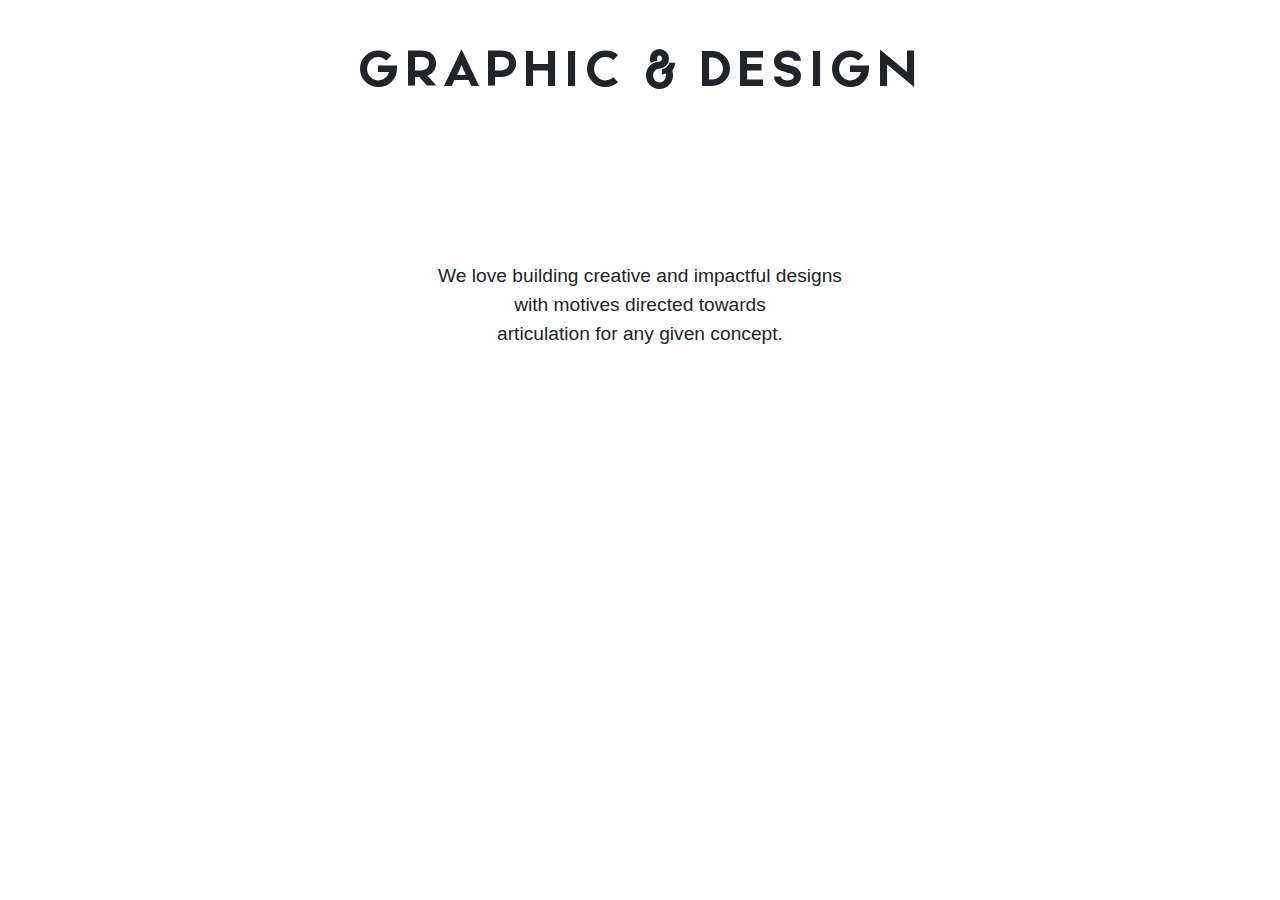
<file: graphic.html>
<html lang="en">

<head>
    <meta charset="UTF-8">
    <meta name="viewport" content="width=device-width, initial-scale=1.0">
    <meta http-equiv="X-UA-Compatible" content="ie=edge">
    <title>CookieDudes</title>
    <link rel="icon" type="image/png" href="./resources/Logo.png" />
    <link rel="stylesheet" href="https://stackpath.bootstrapcdn.com/bootstrap/4.4.1/css/bootstrap.min.css">
    <link rel="stylesheet" href="https://use.fontawesome.com/releases/v5.7.2/css/all.css" integrity="sha384-fnmOCqbTlWIlj8LyTjo7mOUStjsKC4pOpQbqyi7RrhN7udi9RwhKkMHpvLbHG9Sr" crossorigin="anonymous">
    <link rel="stylesheet" href="./index.css">
</head>

<body>
    <a href="./index.html?v=1">
        <div id="backButton">
            <i class="fas fa-chevron-left"></i>
        </div>
    </a>
    <h1 class="text-center">GRAPHIC & DESIGN</h1>
    <div class="container text-center">
        <div class="spacer">

        </div>
        <p class="parajoin">We love building creative and impactful designs <br> with motives directed towards <br> articulation for any given concept.</p>
    </div>
    </div>
</body>

</html>
</file>
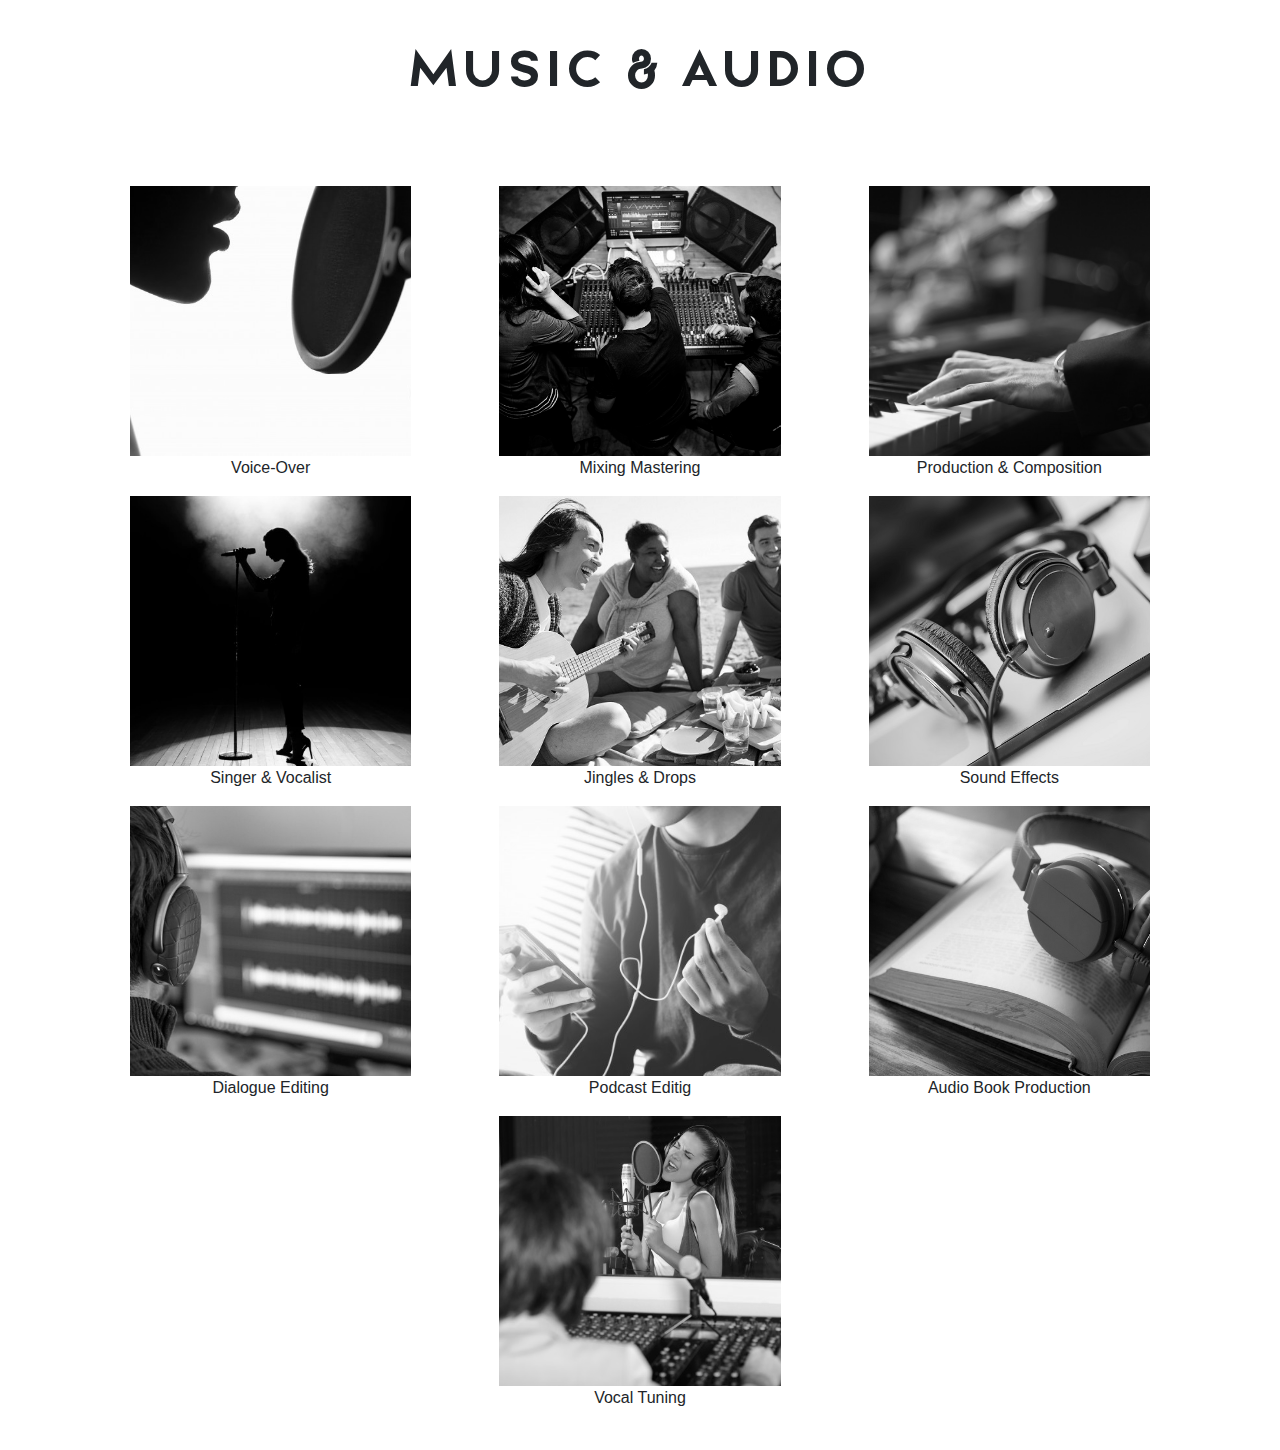
<file: music.html>
<html lang="en">

<head>
    <meta charset="UTF-8">
    <meta name="viewport" content="width=device-width, initial-scale=1.0">
    <meta http-equiv="X-UA-Compatible" content="ie=edge">
    <title>CookieDudes</title>
    <link rel="icon" type="image/png" href="./resources/Logo.png" />
    <link rel="stylesheet" href="https://stackpath.bootstrapcdn.com/bootstrap/4.4.1/css/bootstrap.min.css">
    <link rel="stylesheet" href="https://use.fontawesome.com/releases/v5.7.2/css/all.css" integrity="sha384-fnmOCqbTlWIlj8LyTjo7mOUStjsKC4pOpQbqyi7RrhN7udi9RwhKkMHpvLbHG9Sr" crossorigin="anonymous">
    <link rel="stylesheet" href="./index.css">
</head>

<body>
    <a href="./index.html?v=1">
        <div id="backButton">
            <i class="fas fa-chevron-left"></i>
        </div>
    </a>
    <h1 class="text-center">MUSIC & AUDIO</h1>
    <div class="container text-center">
        <div class="spacer">

        </div>
        <div class="row py-4 px-3" id="Things">
            <div class="col-sm-4">
                <img src="./resources/audio/Voice Over.jpg" alt="">
                <p>Voice-Over</p>
            </div>
            <div class="col-sm-4">
                <img src="./resources/audio/Mixing.jpg" alt="">
                <p>Mixing Mastering</p>
            </div>
            <div class="col-sm-4">
                <img src="./resources/audio/production.jpg" alt="">
                <p>Production & Composition</p>
            </div>
            <div class="col-sm-4">
                <img src="./resources/audio/Singer.jpg" alt="">
                <p>Singer & Vocalist</p>
            </div>
            <div class="col-sm-4">
                <img src="./resources/audio/Jingles.jpg" alt="">
                <p>Jingles & Drops</p>
            </div>
            <div class="col-sm-4">
                <img src="./resources/audio/SoundEffects.jpg" alt="">
                <p>Sound Effects</p>
            </div>
            <div class="col-sm-4">
                <img src="./resources/audio/Dialogue Editing.jpg" alt="">
                <p>Dialogue Editing</p>
            </div>
            <div class="col-sm-4">
                <img src="./resources/audio/Podcast.jpg" alt="">
                <p>Podcast Editig</p>
            </div>
            <div class="col-sm-4">
                <img src="./resources/audio/AudioBook.jpg" alt="">
                <p>Audio Book Production</p>
            </div>
            <div class="col-sm-4">

            </div>
            <div class="col-sm-4">
                <img src="./resources/audio/Vocal Tuning.jpg" alt="">
                <p>Vocal Tuning</p>
            </div>
            <div class="col-sm-4">

            </div>
        </div>
    </div>
</body>

</html>
</file>
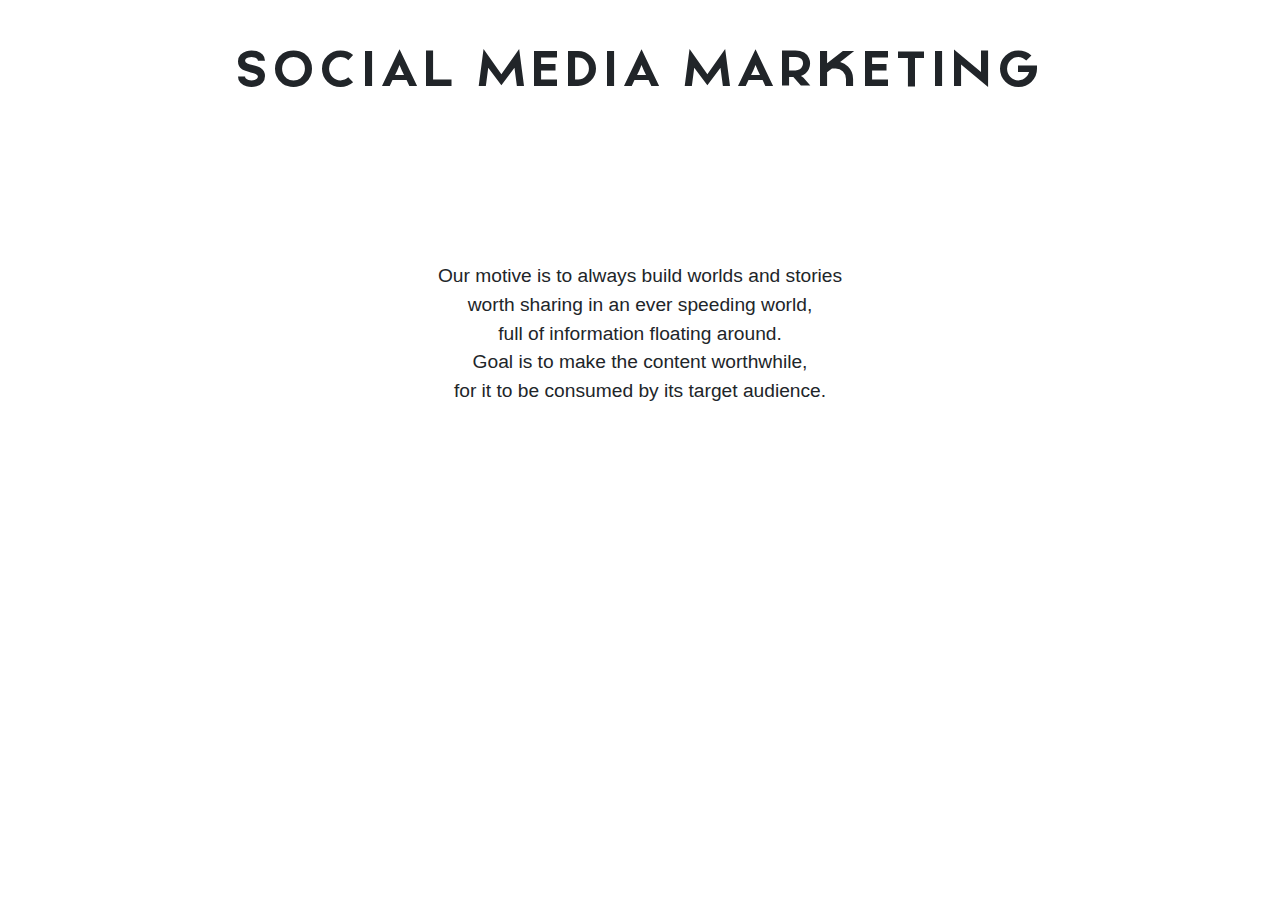
<file: social.html>
<html lang="en">

<head>
    <meta charset="UTF-8">
    <meta name="viewport" content="width=device-width, initial-scale=1.0">
    <meta http-equiv="X-UA-Compatible" content="ie=edge">
    <title>CookieDudes</title>
    <link rel="icon" type="image/png" href="./resources/Logo.png" />
    <link rel="stylesheet" href="https://stackpath.bootstrapcdn.com/bootstrap/4.4.1/css/bootstrap.min.css">
    <link rel="stylesheet" href="https://use.fontawesome.com/releases/v5.7.2/css/all.css" integrity="sha384-fnmOCqbTlWIlj8LyTjo7mOUStjsKC4pOpQbqyi7RrhN7udi9RwhKkMHpvLbHG9Sr" crossorigin="anonymous">
    <link rel="stylesheet" href="./index.css">
</head>

<body>
    <a href="./index.html?v=1">
        <div id="backButton">
            <i class="fas fa-chevron-left"></i>
        </div>
    </a>
    <h1 class="text-center">SOCIAL MEDIA MARKETING</h1>
    <div class="container text-center">
        <div class="spacer">

        </div>
        <p class="parajoin">Our motive is to always build worlds and stories <br> worth sharing in an ever speeding world, <br> full of information floating around. <br> Goal is to make the content worthwhile, <br> for it to be consumed by its target audience.</p>
    </div>
    </div>
</body>

</html>
</file>
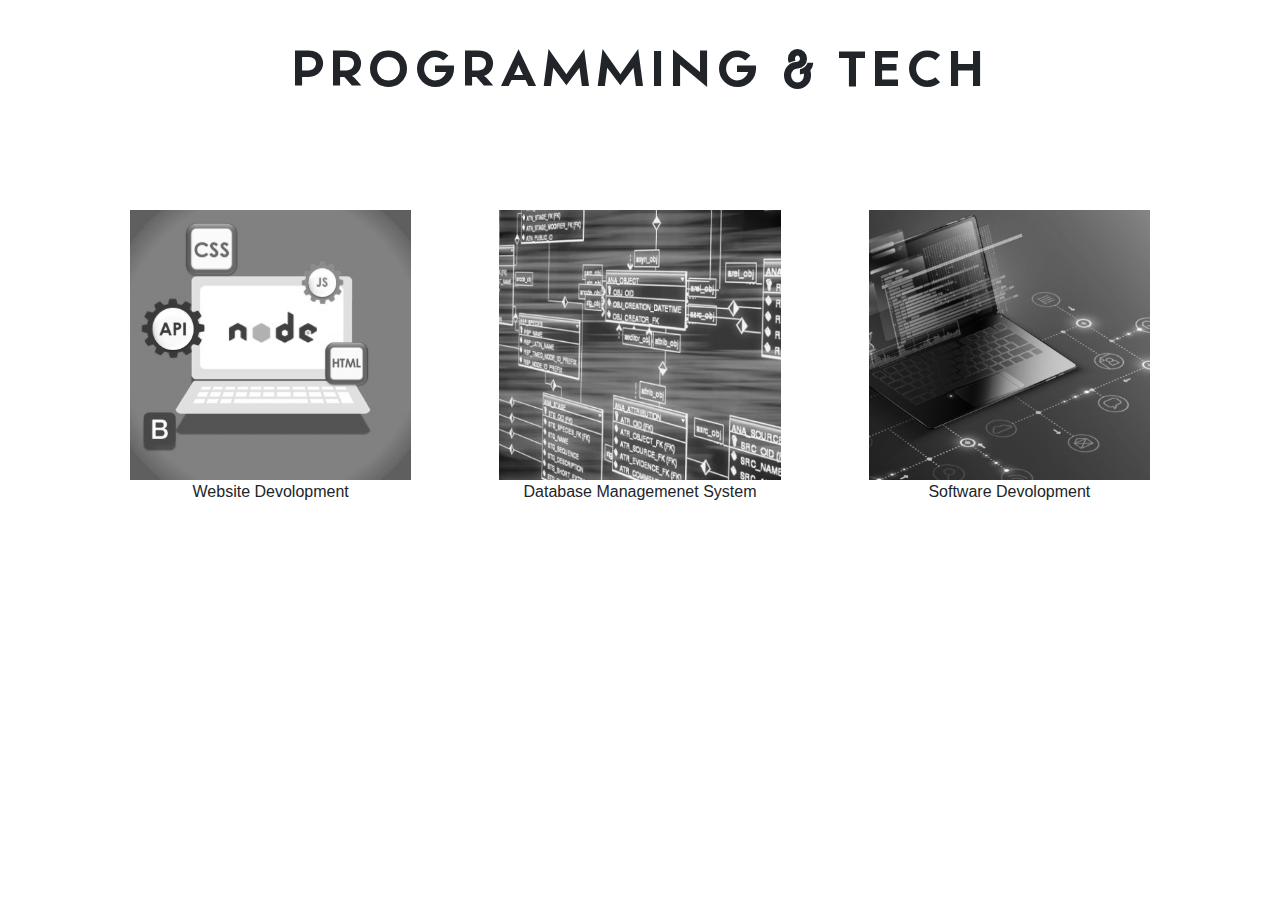
<file: tech.html>
<html lang="en">

<head>
    <meta charset="UTF-8">
    <meta name="viewport" content="width=device-width, initial-scale=1.0">
    <meta http-equiv="X-UA-Compatible" content="ie=edge">
    <title>CookieDudes</title>
    <link rel="icon" type="image/png" href="./resources/Logo.png" />
    <link rel="stylesheet" href="https://stackpath.bootstrapcdn.com/bootstrap/4.4.1/css/bootstrap.min.css">
    <link rel="stylesheet" href="https://use.fontawesome.com/releases/v5.7.2/css/all.css" integrity="sha384-fnmOCqbTlWIlj8LyTjo7mOUStjsKC4pOpQbqyi7RrhN7udi9RwhKkMHpvLbHG9Sr" crossorigin="anonymous">
    <link rel="stylesheet" href="./index.css">
</head>

<body>
    <a href="./index.html?v=1">
        <div id="backButton">
            <i class="fas fa-chevron-left"></i>
        </div>
    </a>
    <h1 class="text-center">PROGRAMMING & <br class="d-block d-lg-none"> TECH</h1>
    <div class="container text-center">
        <div class="spacer">

        </div>
        <div class="row py-5 px-3" id="Things">
            <div class="col-sm-4">
                <img src="./resources/tech/web.jpg" alt="">
                <p>Website Devolopment</p>
            </div>
            <div class="col-sm-4">
                <img src="./resources/tech/database.jpeg" alt="">
                <p>Database Managemenet System</p>
            </div>
            <div class="col-sm-4">
                <img src="./resources/tech/software.jpg" alt="">
                <p>Software Devolopment</p>
            </div>
        </div>
    </div>
</body>

</html>
</file>
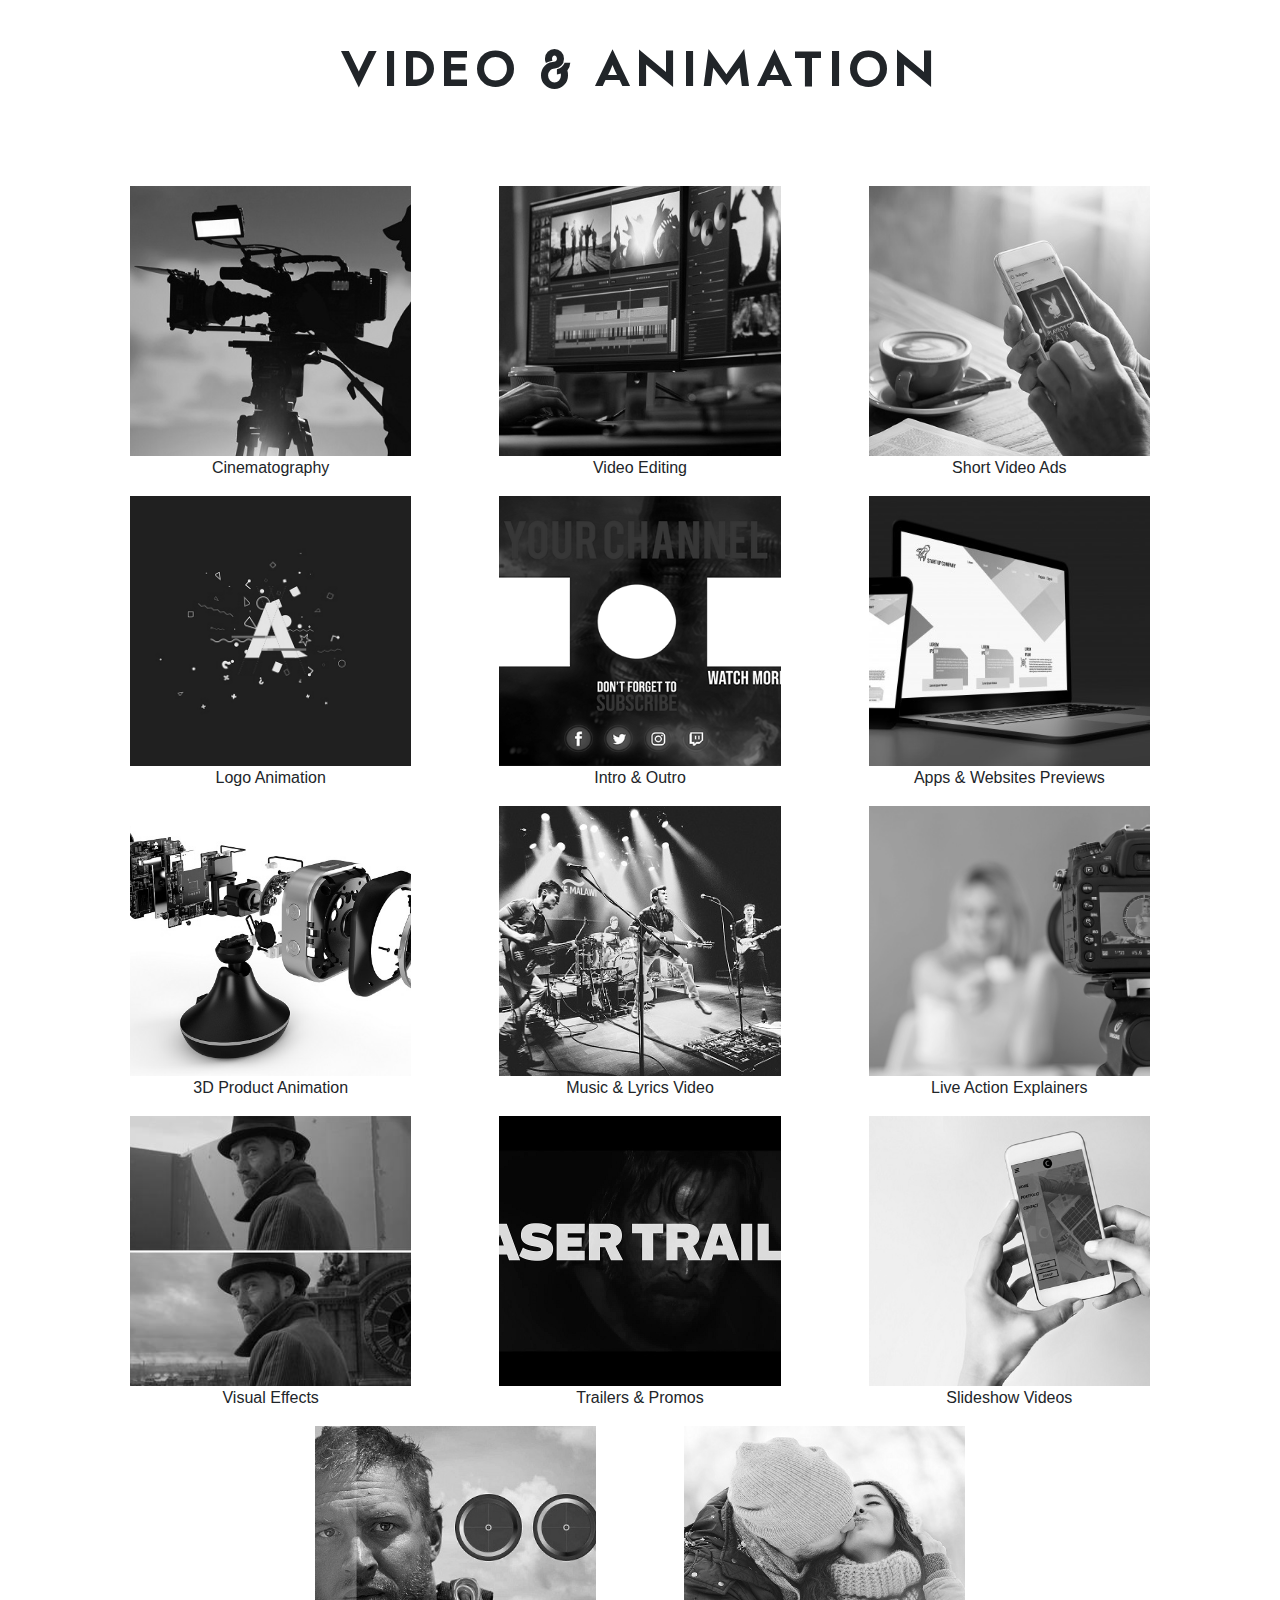
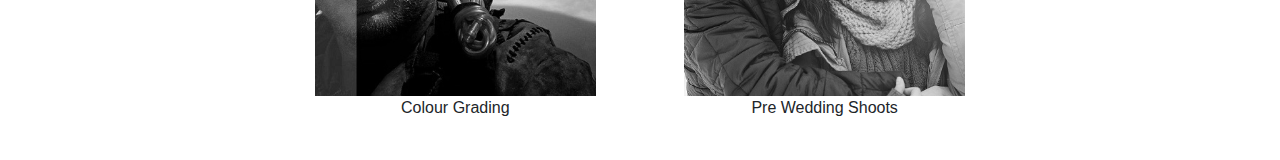
<file: video.html>
<html lang="en">

<head>
    <meta charset="UTF-8">
    <meta name="viewport" content="width=device-width, initial-scale=1.0">
    <meta http-equiv="X-UA-Compatible" content="ie=edge">
    <title>CookieDudes</title>
    <link rel="icon" type="image/png" href="./resources/Logo.png" />
    <link rel="stylesheet" href="https://stackpath.bootstrapcdn.com/bootstrap/4.4.1/css/bootstrap.min.css">
    <link rel="stylesheet" href="https://use.fontawesome.com/releases/v5.7.2/css/all.css" integrity="sha384-fnmOCqbTlWIlj8LyTjo7mOUStjsKC4pOpQbqyi7RrhN7udi9RwhKkMHpvLbHG9Sr" crossorigin="anonymous">
    <link rel="stylesheet" href="./index.css">
</head>

<body>
    <a href="./index.html?v=1">
        <div id="backButton">
            <i class="fas fa-chevron-left"></i>
        </div>
    </a>
    <h1 class="text-center">VIDEO & <br class="d-block d-lg-none"> ANIMATION</h1>
    <div class="container text-center">
        <div class="spacer">

        </div>
        <div class="row py-4 px-3" id="Things">
            <div class="col-sm-4">
                <img src="./resources/video/Cinematography.jpg" alt="">
                <p>Cinematography</p>
            </div>
            <div class="col-sm-4">
                <img src="./resources/video/video-editing.jpg" alt="">
                <p>Video Editing</p>
            </div>
            <div class="col-sm-4">
                <img src="./resources/video/Short Ads.jpg" alt="">
                <p>Short Video Ads</p>
            </div>
            <div class="col-sm-4">
                <img src="./resources/video/Logo Animation.jpg" alt="">
                <p>Logo Animation</p>
            </div>
            <div class="col-sm-4">
                <img src="./resources/video/Intro Outro.png" alt="">
                <p>Intro & Outro</p>
            </div>
            <div class="col-sm-4">
                <img src="./resources/video/website preview.jpg" alt="">
                <p>Apps & Websites Previews</p>
            </div>
            <div class="col-sm-4">
                <img src="./resources/video/3D product.jpg" alt="">
                <p>3D Product Animation</p>
            </div>
            <div class="col-sm-4">
                <img src="./resources/video/Music Video.jpg" alt="">
                <p>Music & Lyrics Video</p>
            </div>
            <div class="col-sm-4">
                <img src="./resources/video/live explianers.jpg" alt="">
                <p>Live Action Explainers</p>
            </div>
            <div class="col-sm-4">
                <img src="./resources/video/VFX.jpg" alt="">
                <p>Visual Effects</p>
            </div>
            <div class="col-sm-4">
                <img src="./resources/video/Trailor.jpg" alt="">
                <p>Trailers & Promos</p>
            </div>
            <div class="col-sm-4">
                <img src="./resources/video/slideshow.jpg" alt="">
                <p>Slideshow Videos</p>
            </div>
            <div class="col-sm-2">

            </div>
            <div class="col-sm-4">
                <img src="./resources/video/Grading.jpg" alt="">
                <p>Colour Grading</p>
            </div>
            <div class="col-sm-4">
                <img src="./resources/video/prewedding.jpg" alt="">
                <p>Pre Wedding Shoots</p>
            </div>
            <div class="col-sm-2">

            </div>
        </div>
    </div>
</body>

</html>
</file>
<file: index.css>
/* general */
    
    html {
        scroll-behavior: smooth;
        -ms-overflow-style: none;
    }
    
    @font-face {
        font-family: mayeka;
        src: url(./resources/Mayeka\ Bold\ Demo.otf);
    }
    
    img {
        filter: grayscale();
    }
    
    img:hover {
        filter: none;
    }
    
    h1 {
        font-weight: bolder;
        font-family: mayeka;
        padding-top: 40;
        padding-bottom: 40;
        font-size: 50;
        letter-spacing: 5;
        position: fixed;
        width: 100%;
        z-index: 2;
        background-color: white;
    }
    
    html::-webkit-scrollbar {
        display: none;
    }
    
    a {
        text-decoration: none;
        color: rgb(168, 177, 189);
        cursor: pointer;
    }
    
    a:hover {
        text-decoration: none;
        color: rgb(154, 161, 172);
    }
    
    .spacer {
        height: 18vh;
        width: 100%;
    }
    
    .full {
        height: 100vh;
        display: none;
    }
    
    #backButton {
        position: fixed;
        left: 40;
        top: 40;
        font-size: 50;
        color: gray;
        z-index: 3;
    }
    /* navigation Bar */
    
    #companyLogo {
        width: 1000px;
        position: fixed;
        top: -120;
        left: 50%;
        transform: translateX(-50%);
        z-index: 6;
    }
    
    #navigationBar {
        position: fixed;
        width: 100%;
        height: 60px;
        top: 50;
        display: flex;
        z-index: 5;
        justify-content: space-between;
        padding: 0 5vw;
        background-color: white;
        color: grey;
    }
    
    #centerLogo {
        width: 372px;
    }
    
    #centerLogoLink {
        transform: translate(-3px, -36px);
    }
    
    .selected {
        color: black !important;
    }
    /* homePage */
    
    .paraMain {
        padding-top: 115;
    }
    
    .icons {
        padding: 60 250;
    }
    
    .icons img {
        height: 60;
    }
    
    .icons div {
        padding: 15;
    }
    
    #setWet {
        height: 80;
        transform: translateY(-15px);
    }
    
    .links {
        font-size: 1.5em;
    }
    /* thingsPage */
    
    #things img {
        width: 22vw;
        height: 30vh;
        max-width: 315px;
        max-height: 280px;
        object-fit: cover;
    }
    
    #things img:hover {
        cursor: pointer;
    }
    /* gearsPage */
    /* The flip card container - set the width and height to whatever you want. We have added the border property to demonstrate that the flip itself goes out of the box on hover (remove perspective if you don't want the 3D effect */
    
    .flip-card {
        width: 100%;
        height: 30vh;
        max-width: 315px;
        max-height: 280px;
        background-color: transparent;
        perspective: 1000px;
        /* Remove this if you don't want the 3D effect */
    }
    /* This container is needed to position the front and back side */
    
    .flip-card-inner {
        position: relative;
        width: 100%;
        height: 100%;
        text-align: center;
        transition: transform 0.8s;
        transform-style: preserve-3d;
    }
    /* Do an horizontal flip when you move the mouse over the flip box container */
    
    .flip-card:hover .flip-card-inner {
        transform: rotateY(180deg);
    }
    /* Position the front and back side */
    
    .flip-card-front,
    .flip-card-back {
        position: absolute;
        width: 100%;
        height: 100%;
        backface-visibility: hidden;
    }
    /* Style the front side (fallback if image is missing) */
    
    .flip-card-front {
        background-color: #bbb;
        color: black;
    }
    /* Style the back side */
    
    .flip-card-back {
        background-color: gray;
        color: white;
        transform: rotateY(180deg);
    }
    
    #gears img {
        width: 100%;
        height: 100%;
        max-width: 315px;
        max-height: 280px;
        object-fit: cover;
    }
    
    #softwareLogo img {
        height: 8vh;
        max-height: 65px;
    }
    /* joinPage */
    
    .parajoin {
        font-size: 1.2em;
        padding-top: 100;
    }
    /* contactPage */
    
    .paraContact {
        font-size: 0.9em;
        padding-bottom: 20;
    }
    
    .map {
        position: fixed;
        left: 0;
        -webkit-filter: grayscale(100%);
        -moz-filter: grayscale(100%);
        -ms-filter: grayscale(100%);
        -o-filter: grayscale(100%);
        filter: grayscale(100%);
    }
    
    .map:hover {
        filter: none;
    }
    
    .mobIcon img {
        height: 10vw;
    }
    
    .mobIcon div {
        padding: 20 0;
    }
    
    .mobIcon {
        padding: 10 20;
    }
    
    #gifBackground {
        background-color: white;
        position: fixed;
        width: 100%;
        height: 80;
        top: 0;
        left: 0;
        z-index: 2;
    }
    
    @media only screen and (max-width: 991px) {
        #companyLogo {
            width: 200vw;
            position: fixed;
            top: -12vh;
            left: 50vw;
            z-index: 6;
        }
        #navigationBar {
            display: none;
        }
        #things img {
            width: 80vw;
            height: 30vh;
            object-fit: cover;
        }
        .flip-card {
            width: 80vw;
            margin: auto;
        }
        #gears img {
            width: 80vw;
        }
        h1 {
            font-size: 25;
        }
        .menuIcon {
            position: fixed;
            left: 10;
            top: 45;
            z-index: 10;
        }
        .bar1,
        .bar2,
        .bar3 {
            width: 20px;
            height: 3px;
            background-color: gray;
            margin: 4px 0;
            transition: 0.4s;
            border-radius: 10px;
        }
        .change .bar1 {
            -webkit-transform: rotate(-45deg) translate(-5px, 3px);
            transform: rotate(-45deg) translate(-5px, 3px);
        }
        .change .bar2 {
            opacity: 0;
        }
        .change .bar3 {
            -webkit-transform: rotate(45deg) translate(-5px, -5px);
            transform: rotate(45deg) translate(-5px, -5px);
        }
        #menu {
            position: fixed;
            width: 100vw;
            height: 100vh;
            top: 0;
            left: 0;
            opacity: 0.8;
            background-color: black;
            z-index: 9;
            padding-top: 30;
        }
        #menu div {
            color: white;
            opacity: 1;
            padding: 30 0;
        }
        #menu #homeMenu {
            padding-bottom: 60;
        }
        hr {
            background-color: white;
            margin: 0;
        }
        #backButton {
            left: 10;
            top: 50;
            font-size: 25;
            color: gray;
        }
        .parajoin {
            font-size: 1em;
            padding-top: 70;
        }
        .flip-card {
            padding: 10 0;
        }
    }
</file>
